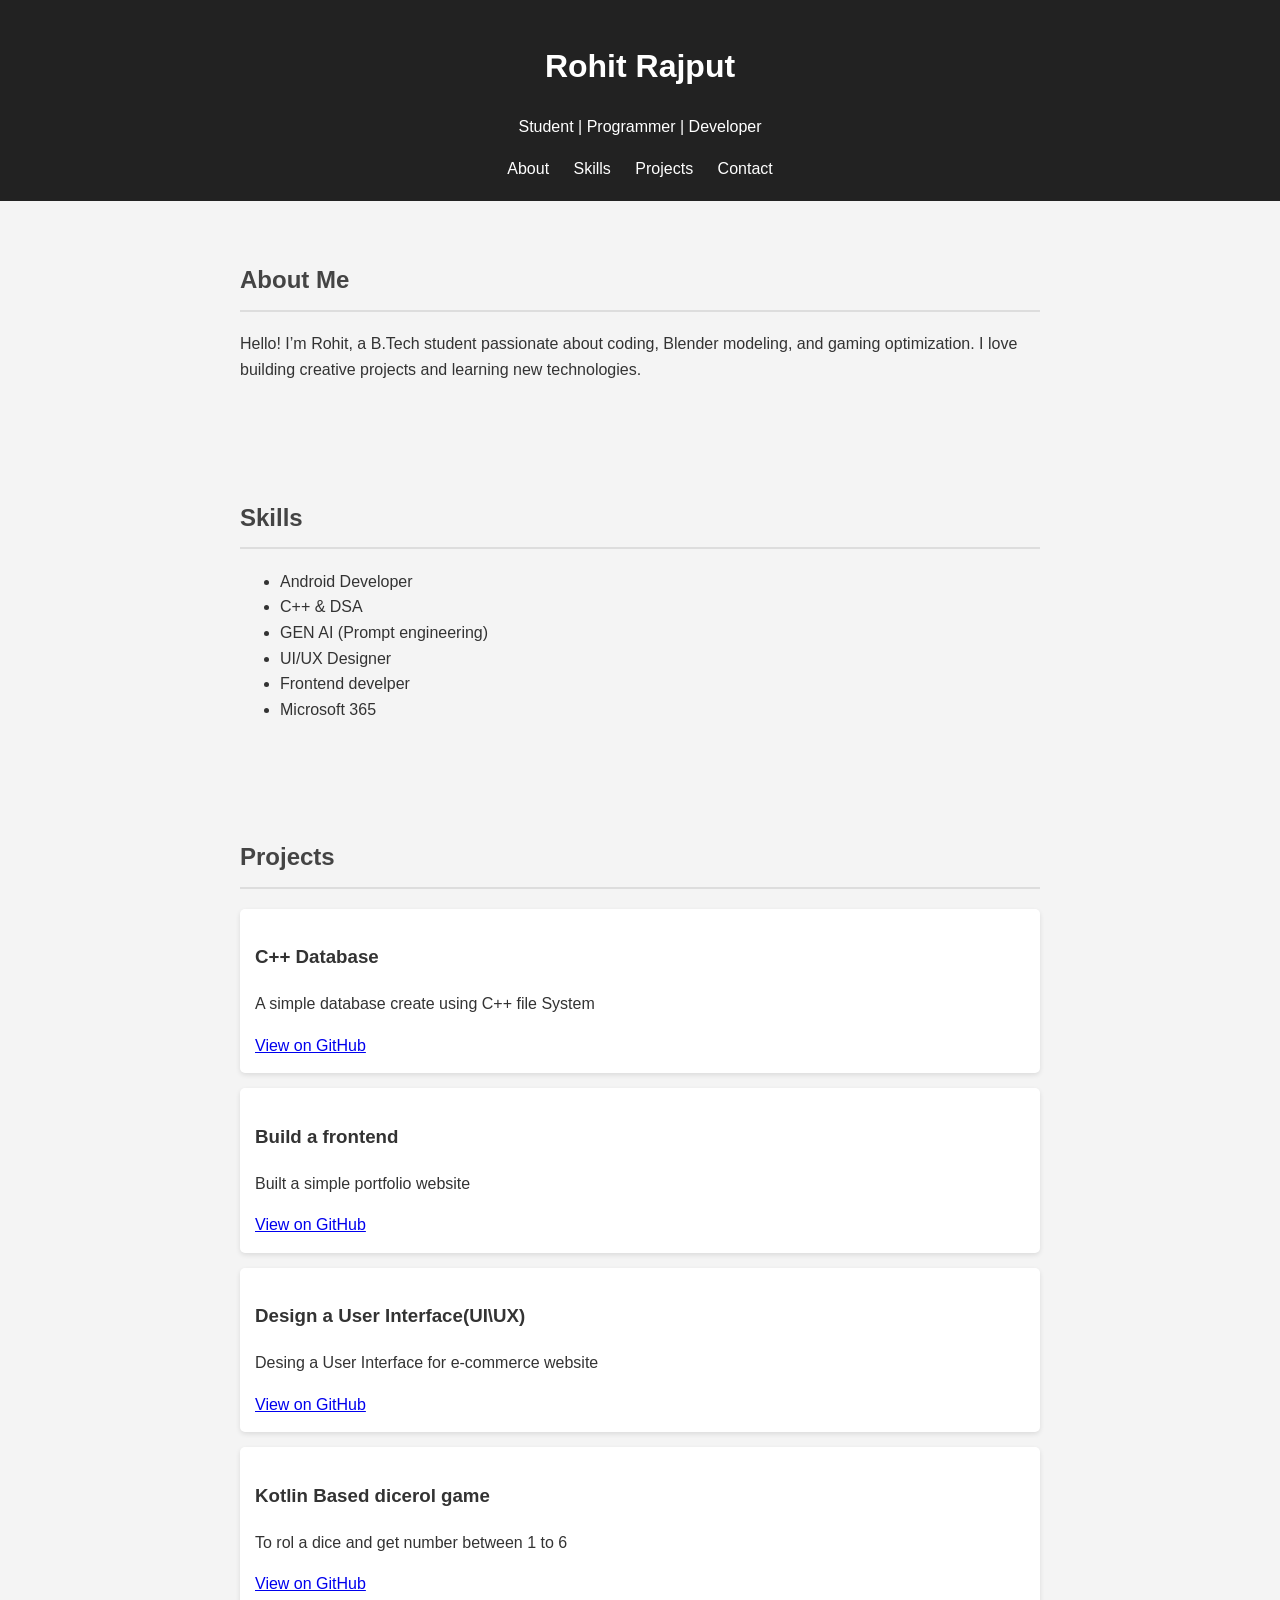
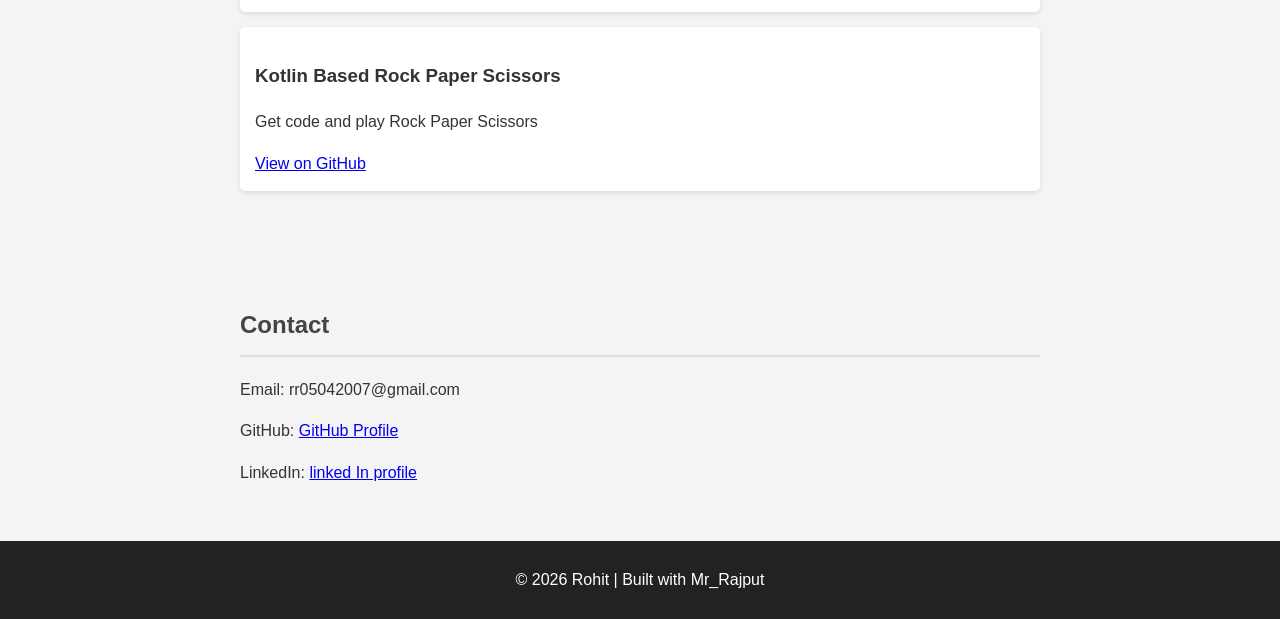
<file: index.html>
<!DOCTYPE html>
<html lang="en">
<head>
  <meta charset="UTF-8">
  <meta name="viewport" content="width=device-width, initial-scale=1.0">
  <title>Rohit Rajput | Portfolio</title>
  <!-- Linking CSS -->
  <link rel="stylesheet" href="style.css">
</head>
<body>
  <!-- Header -->
  <header>
    <h1 class="fade-in">Rohit Rajput</h1>
    <p class="fade-in">Student | Programmer | Developer</p>
    <nav>
      <a href="#about">About</a>
      <a href="#skills">Skills</a>
      <a href="#projects">Projects</a>
      <a href="#contact">Contact</a>
    </nav>
  </header>
  
  <!-- About Section -->
  <section id="about" class="slide-up">
    <h2>About Me</h2>
    <p>Hello! I’m Rohit, a B.Tech student passionate about coding, Blender modeling, and gaming optimization. I love building creative projects and learning new technologies.</p>
  </section>

  <!-- Skills Section -->
  <section id="skills" class="slide-up">
    <h2>Skills</h2>
    <ul>
      <li>Android Developer</li>
      <li>C++ & DSA</li>
      <li>GEN AI (Prompt engineering)</li>
      <li>UI/UX Designer</li>
      <li>Frontend develper</li>
      <li>Microsoft 365 </li>
    </ul>
  </section>

  <!-- Projects Section -->
  <section id="projects" class="slide-up">
    <h2>Projects</h2>
    <div class="project hover-zoom">
      <h3>C++ Database</h3>
      <p>A simple database create using C++ file System </p>
      <a href="https://github.com/rr05042007-tech/Createdatabase" target="_blank">View on GitHub</a>
    </div>
    <div class="project hover-zoom">
      <h3>Build a frontend </h3>
      <p>Built a simple portfolio website </p>
      <a href="https://github.com/rr05042007-tech/Portfolio" target="_blank">View on GitHub</a>
    </div>
    <div class="project hover-zoom">
        <h3>Design a User Interface(UI\UX)</h3>
        <p>Desing a User Interface for e-commerce website </p>
        <a href="https://github.com/rr05042007-tech/Ui-Uxdesign" target="_blank">View on GitHub</a>
    </div>
    <div class="project hover-zoom">
        <h3>Kotlin Based dicerol game</h3>
        <p>To rol a dice and get number between 1 to 6 </p>
        <a href="https://github.com/rr05042007-tech/dicerollgame" target="_blank">View on GitHub</a>
    </div>
     <div class="project hover-zoom">
        <h3>Kotlin Based Rock Paper Scissors</h3>
        <p>Get code and play Rock Paper Scissors  </p>
        <a href="https://github.com/rr05042007-tech/rockpaperscissor" target="_blank">View on GitHub</a>
    </div>
  </section>

  <!-- Contact Section -->
  <section id="contact" class="slide-up">
    <h2>Contact</h2>
    <p>Email: rr05042007@gmail.com</p>
    <p>GitHub: <a href="https://github.com/rr05042007-tech" target="_blank">GitHub Profile</a></p>
    <p>LinkedIn: <a href="https://www.linkedin.com/in/rohit-rajput-7420bb32b/" target="_blank">linked In profile</a></p>
  </section>

  <!-- Footer -->
  <footer>
    <p>© 2026 Rohit | Built with Mr_Rajput </p>
  </footer>
</body>
</html>
</file>
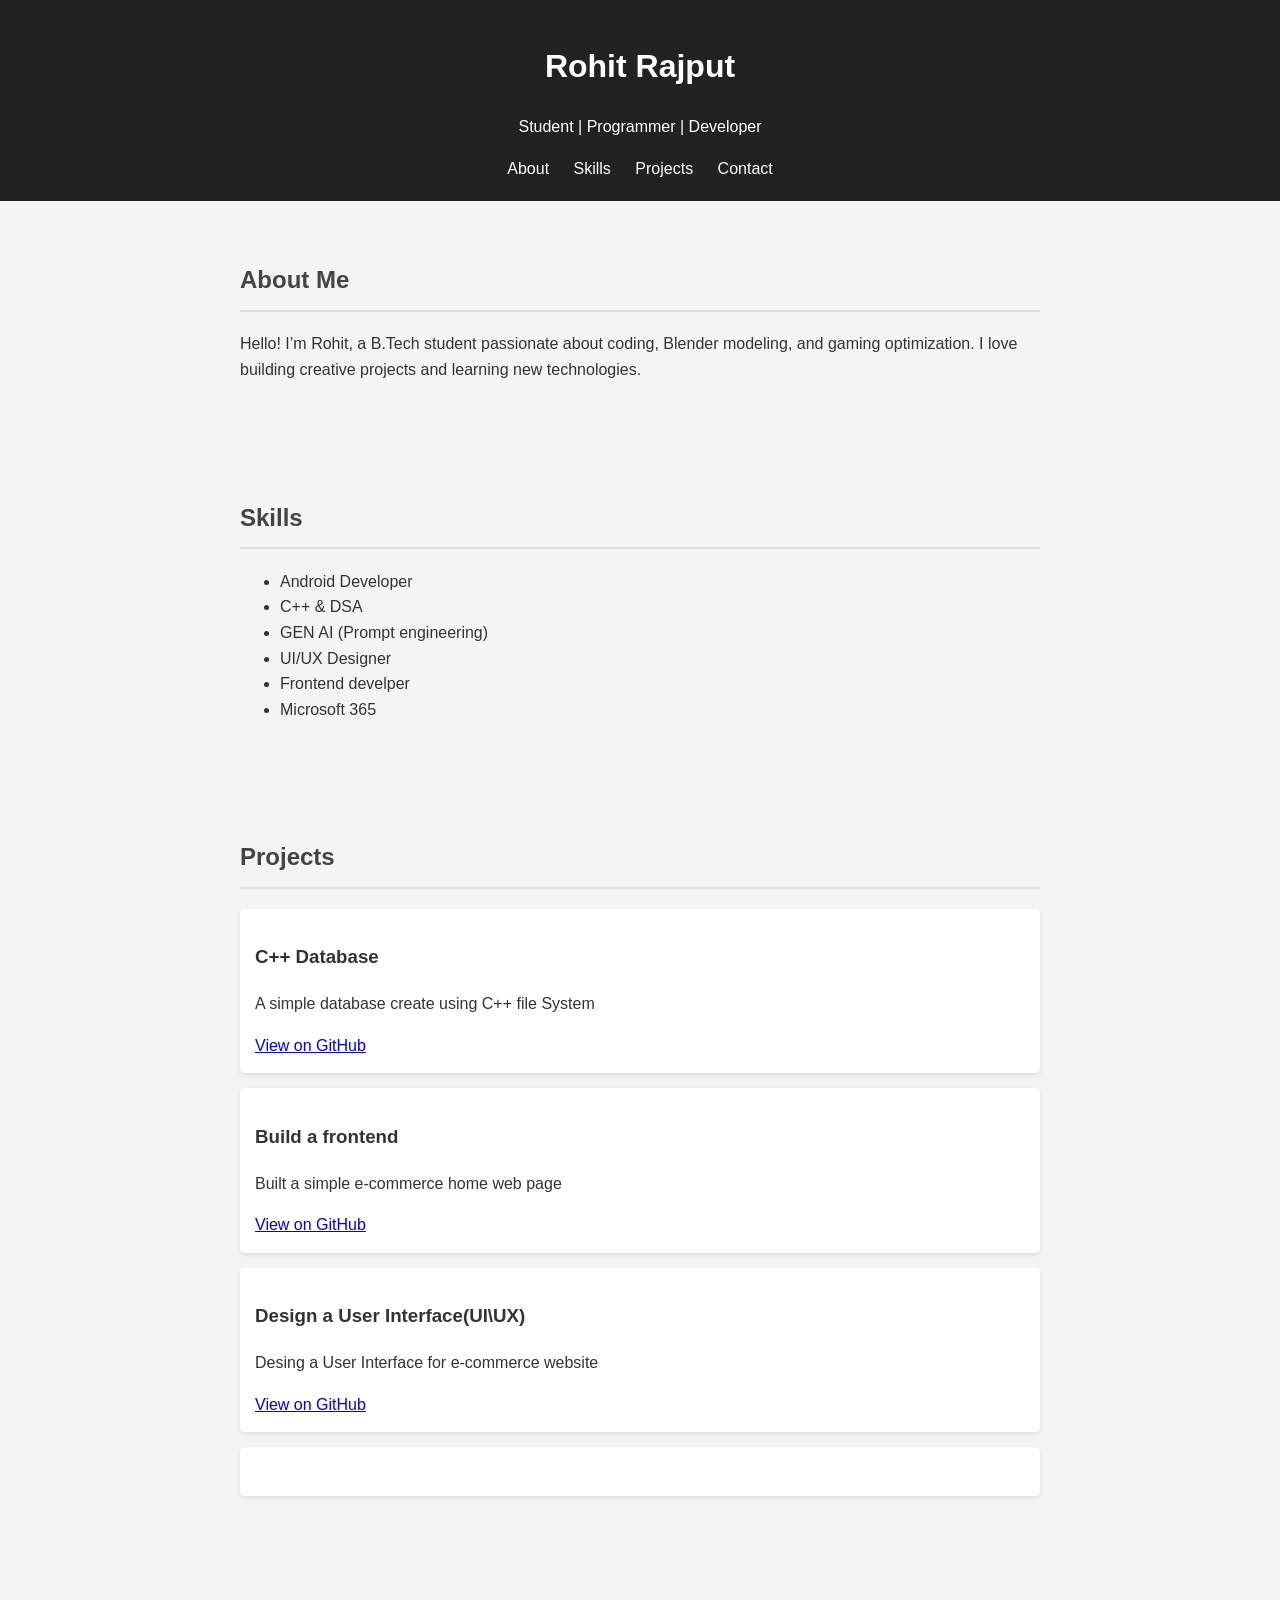
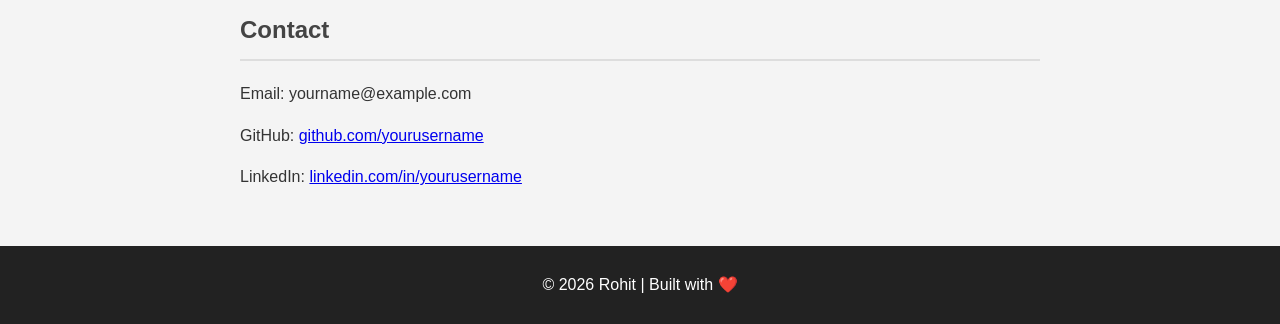
<file: portfolio.html>
<!DOCTYPE html>
<html lang="en">
<head>
  <meta charset="UTF-8">
  <meta name="viewport" content="width=device-width, initial-scale=1.0">
  <title>Rohit Rajput | Portfolio</title>
  <!-- Linking CSS -->
  <link rel="stylesheet" href="style.css">
</head>
<body>
  <!-- Header -->
  <header>
    <h1 class="fade-in">Rohit Rajput</h1>
    <p class="fade-in">Student | Programmer | Developer</p>
    <nav>
      <a href="#about">About</a>
      <a href="#skills">Skills</a>
      <a href="#projects">Projects</a>
      <a href="#contact">Contact</a>
    </nav>
  </header>
  
  <!-- About Section -->
  <section id="about" class="slide-up">
    <h2>About Me</h2>
    <p>Hello! I’m Rohit, a B.Tech student passionate about coding, Blender modeling, and gaming optimization. I love building creative projects and learning new technologies.</p>
  </section>

  <!-- Skills Section -->
  <section id="skills" class="slide-up">
    <h2>Skills</h2>
    <ul>
      <li>Android Developer</li>
      <li>C++ & DSA</li>
      <li>GEN AI (Prompt engineering)</li>
      <li>UI/UX Designer</li>
      <li>Frontend develper</li>
      <li>Microsoft 365 </li>
    </ul>
  </section>

  <!-- Projects Section -->
  <section id="projects" class="slide-up">
    <h2>Projects</h2>
    <div class="project hover-zoom">
      <h3>C++ Database</h3>
      <p>A simple database create using C++ file System </p>
      <a href="https://github.com/yourusername/python-calculator" target="_blank">View on GitHub</a>
    </div>
    <div class="project hover-zoom">
      <h3>Build a frontend </h3>
      <p>Built a simple e-commerce home web page </p>
      <a href="https://github.com/yourusername/python-calculator" target="_blank">View on GitHub</a>
    </div>
    <div class="project hover-zoom">
        <h3>Design a User Interface(UI\UX)</h3>
        <p>Desing a User Interface for e-commerce website </p>
        <a href="https://github.com/yourusername/python-calculator" target="_blank">View on GitHub</a>
    </div>
    <div class="project hover-zoom">
        <h3></h3>
    </div>
  </section>

  <!-- Contact Section -->
  <section id="contact" class="slide-up">
    <h2>Contact</h2>
    <p>Email: yourname@example.com</p>
    <p>GitHub: <a href="https://github.com/yourusername" target="_blank">github.com/yourusername</a></p>
    <p>LinkedIn: <a href="https://linkedin.com/in/yourusername" target="_blank">linkedin.com/in/yourusername</a></p>
  </section>

  <!-- Footer -->
  <footer>
    <p>© 2026 Rohit | Built with ❤️</p>
  </footer>
</body>
</html>
</file>
<file: style.css>
/* General Styles */
body {
  font-family: Arial, sans-serif;
  margin: 0;
  padding: 0;
  line-height: 1.6;
  background: #f4f4f4;
  color: #333;
}

/* Header */
header {
  background: #222;
  color: #fff;
  padding: 20px;
  text-align: center;
  animation: fadeIn 2s ease-in-out;
}

header nav {
  margin-top: 10px;
}

header nav a {
  color: #fff;
  margin: 0 10px;
  text-decoration: none;
  transition: color 0.3s ease;
}

header nav a:hover {
  color: #ff9800;
}

/* Sections */
section {
  padding: 40px;
  max-width: 800px;
  margin: auto;
  opacity: 0;
  animation: slideUp 1s ease forwards;
}

h2 {
  color: #444;
  border-bottom: 2px solid #ddd;
  padding-bottom: 10px;
}

/* Projects */
.project {
  background: #fff;
  padding: 15px;
  margin: 15px 0;
  border-radius: 5px;
  box-shadow: 0 2px 5px rgba(0,0,0,0.1);
  transition: transform 0.3s ease, box-shadow 0.3s ease;
}

.project:hover {
  transform: scale(1.05);
  box-shadow: 0 4px 10px rgba(0,0,0,0.2);
}

/* Footer */
footer {
  background: #222;
  color: #fff;
  text-align: center;
  padding: 10px;
}

/* Animations */
@keyframes fadeIn {
  from { opacity: 0; transform: translateY(-20px); }
  to { opacity: 1; transform: translateY(0); }
}

@keyframes slideUp {
  from { opacity: 0; transform: translateY(30px); }
  to { opacity: 1; transform: translateY(0); }
}

/* Responsive Design */
@media (max-width: 768px) {
  header nav {
    display: flex;
    flex-direction: column;
    gap: 10px;
  }

  section {
    padding: 20px;
  }

  .project {
    margin: 10px 0;
  }
}

@media (max-width: 480px) {
  header h1 {
    font-size: 1.8rem;
  }

  header p {
    font-size: 1rem;
  }

  nav a {
    font-size: 0.9rem;
  }

  h2 {
    font-size: 1.2rem;
  }

  body {
    font-size: 0.9rem;
  }
}
</file>
